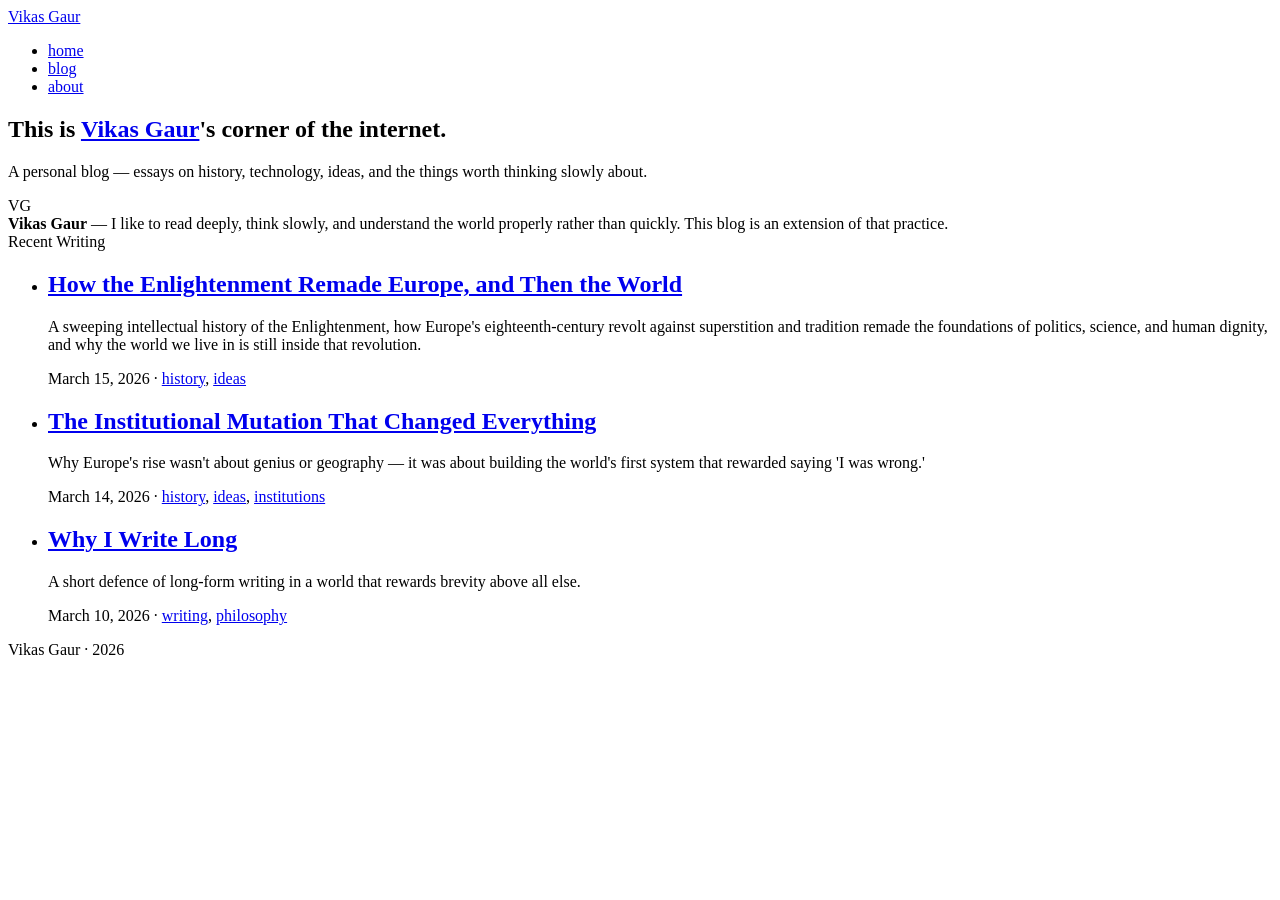
<file: public/index.html>
<!doctype html><html lang=en><head><meta name=generator content="Hugo 0.157.0"><meta charset=utf-8><meta name=viewport content="width=device-width,initial-scale=1"><title>Vikas Gaur — Reading deeply, thinking slowly.</title><meta name=description content="A personal blog — essays on history, technology, ideas, and the things worth thinking slowly about."><meta name=author content="Vikas Gaur"><link rel=stylesheet href=https://vksgaur.github.io/vikas-blog/css/style.css><link rel=icon type=image/svg+xml href="data:image/svg+xml,%3Csvg xmlns='http://www.w3.org/2000/svg' viewBox='0 0 100 100'%3E%3Crect width='100' height='100' rx='20' fill='%233b3b9e'/%3E%3Ctext x='50' y='66' font-family='Georgia, serif' font-size='52' font-weight='bold' fill='%23faf8f0' text-anchor='middle'%3EVG%3C/text%3E%3C/svg%3E"><link rel=alternate type=application/rss+xml title="Vikas Gaur" href=https://vksgaur.github.io/vikas-blog/index.xml></head><body><header class=site-header><nav class=site-nav><a href=https://vksgaur.github.io/vikas-blog/ class=site-logo>Vikas Gaur</a><ul class=nav-links><li><a href=/vikas-blog/>home</a></li><li><a href=/vikas-blog/posts/>blog</a></li><li><a href=/vikas-blog/about/>about</a></li></ul></nav></header><main class=site-main><section class=home-hero><h1>This is <a href=/about/>Vikas Gaur</a>'s corner of the internet.</h1><p class=tagline>A personal blog — essays on history, technology, ideas, and the things worth thinking slowly about.</p><div class=home-author><div class=home-avatar>VG</div><div class=home-author-text><strong>Vikas Gaur</strong> — I like to read deeply, think slowly, and understand the world
properly rather than quickly. This blog is an extension of that practice.</div></div></section><div class=posts-section-title>Recent Writing</div><ul class=post-list><li class=post-item><h2 class=post-item-title><a href=https://vksgaur.github.io/vikas-blog/posts/enlightenment/>How the Enlightenment Remade Europe, and Then the World</a></h2><p class=post-item-summary>A sweeping intellectual history of the Enlightenment, how Europe's eighteenth-century revolt against superstition and tradition remade the foundations of politics, science, and human dignity, and why the world we live in is still inside that revolution.</p><div class=post-item-meta><time datetime=2026-03-15>March 15, 2026</time>
· <a href=https://vksgaur.github.io/vikas-blog/%20tags/history/>history</a>, <a href=https://vksgaur.github.io/vikas-blog/%20tags/ideas/>ideas</a></div></li><li class=post-item><h2 class=post-item-title><a href=https://vksgaur.github.io/vikas-blog/posts/the-institutional-mutation/>The Institutional Mutation That Changed Everything</a></h2><p class=post-item-summary>Why Europe's rise wasn't about genius or geography — it was about building the world's first system that rewarded saying 'I was wrong.'</p><div class=post-item-meta><time datetime=2026-03-14>March 14, 2026</time>
· <a href=https://vksgaur.github.io/vikas-blog/%20tags/history/>history</a>, <a href=https://vksgaur.github.io/vikas-blog/%20tags/ideas/>ideas</a>, <a href=https://vksgaur.github.io/vikas-blog/%20tags/institutions/>institutions</a></div></li><li class=post-item><h2 class=post-item-title><a href=https://vksgaur.github.io/vikas-blog/posts/why-i-write-long/>Why I Write Long</a></h2><p class=post-item-summary>A short defence of long-form writing in a world that rewards brevity above all else.</p><div class=post-item-meta><time datetime=2026-03-10>March 10, 2026</time>
· <a href=https://vksgaur.github.io/vikas-blog/%20tags/writing/>writing</a>, <a href=https://vksgaur.github.io/vikas-blog/%20tags/philosophy/>philosophy</a></div></li></ul></main><footer class=site-footer>Vikas Gaur · 2026</footer></body></html>
</file>
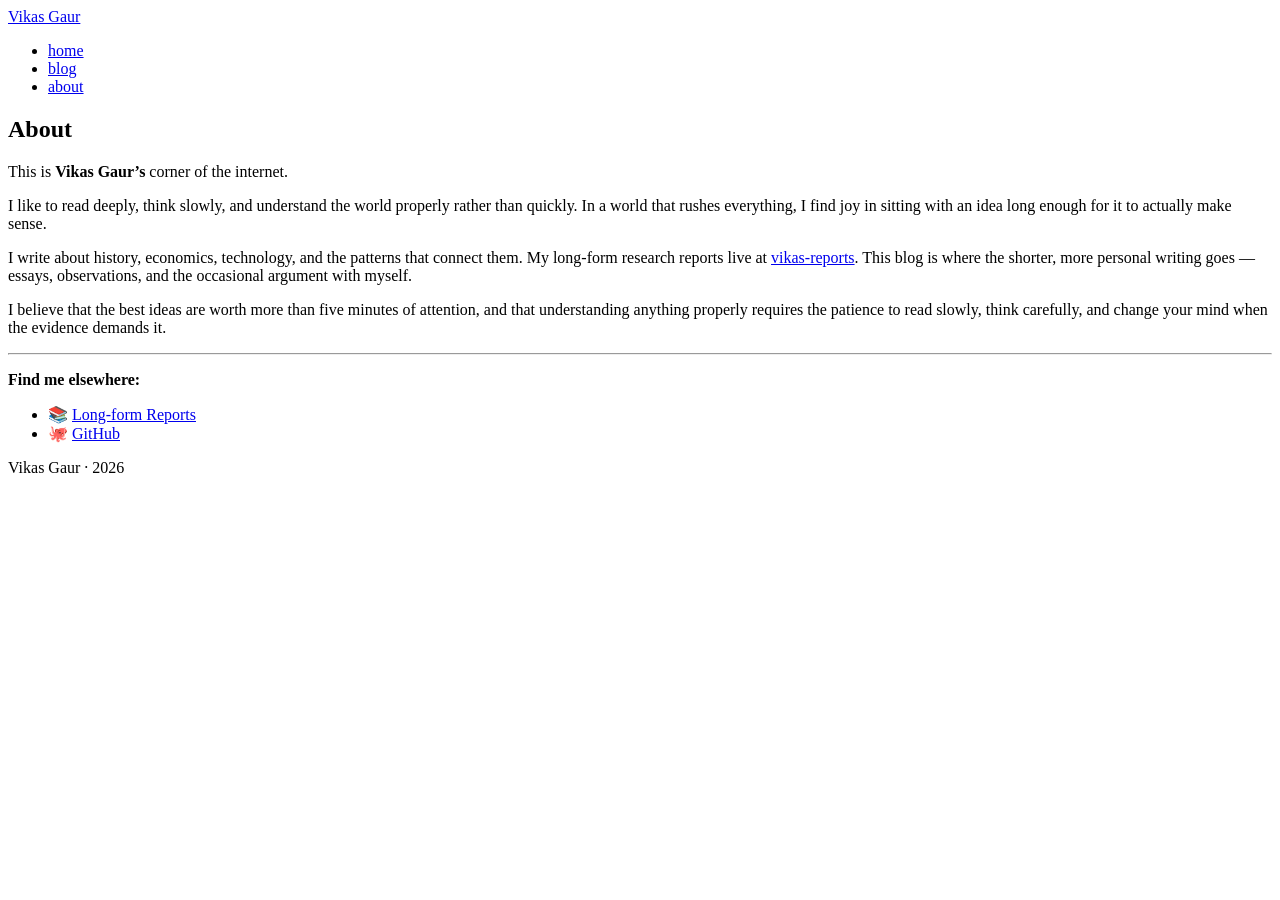
<file: public/about/index.html>
<!doctype html><html lang=en><head><meta charset=utf-8><meta name=viewport content="width=device-width,initial-scale=1"><title>About — Vikas Gaur</title><meta name=description content="A personal blog — essays on history, technology, ideas, and the things worth thinking slowly about."><meta name=author content="Vikas Gaur"><link rel=stylesheet href=https://vksgaur.github.io/vikas-blog/css/style.css><link rel=icon type=image/svg+xml href="data:image/svg+xml,%3Csvg xmlns='http://www.w3.org/2000/svg' viewBox='0 0 100 100'%3E%3Crect width='100' height='100' rx='20' fill='%233b3b9e'/%3E%3Ctext x='50' y='66' font-family='Georgia, serif' font-size='52' font-weight='bold' fill='%23faf8f0' text-anchor='middle'%3EVG%3C/text%3E%3C/svg%3E"></head><body><header class=site-header><nav class=site-nav><a href=https://vksgaur.github.io/vikas-blog/ class=site-logo>Vikas Gaur</a><ul class=nav-links><li><a href=/vikas-blog/>home</a></li><li><a href=/vikas-blog/posts/>blog</a></li><li><a href=/vikas-blog/about/>about</a></li></ul></nav></header><main class=site-main><article><header class=post-header><h1 class=post-title>About</h1></header><div class=post-body><p>This is <strong>Vikas Gaur&rsquo;s</strong> corner of the internet.</p><p>I like to read deeply, think slowly, and understand the world properly rather than quickly. In a world that rushes everything, I find joy in sitting with an idea long enough for it to actually make sense.</p><p>I write about history, economics, technology, and the patterns that connect them. My long-form research reports live at <a href=https://vksgaur.github.io/vikas-reports/>vikas-reports</a>. This blog is where the shorter, more personal writing goes — essays, observations, and the occasional argument with myself.</p><p>I believe that the best ideas are worth more than five minutes of attention, and that understanding anything properly requires the patience to read slowly, think carefully, and change your mind when the evidence demands it.</p><hr><p><strong>Find me elsewhere:</strong></p><ul><li>📚 <a href=https://vksgaur.github.io/vikas-reports/>Long-form Reports</a></li><li>🐙 <a href=https://github.com/vksgaur>GitHub</a></li></ul></div><nav class=post-nav><span></span></nav></article></main><footer class=site-footer>Vikas Gaur · 2026</footer></body></html>
</file>
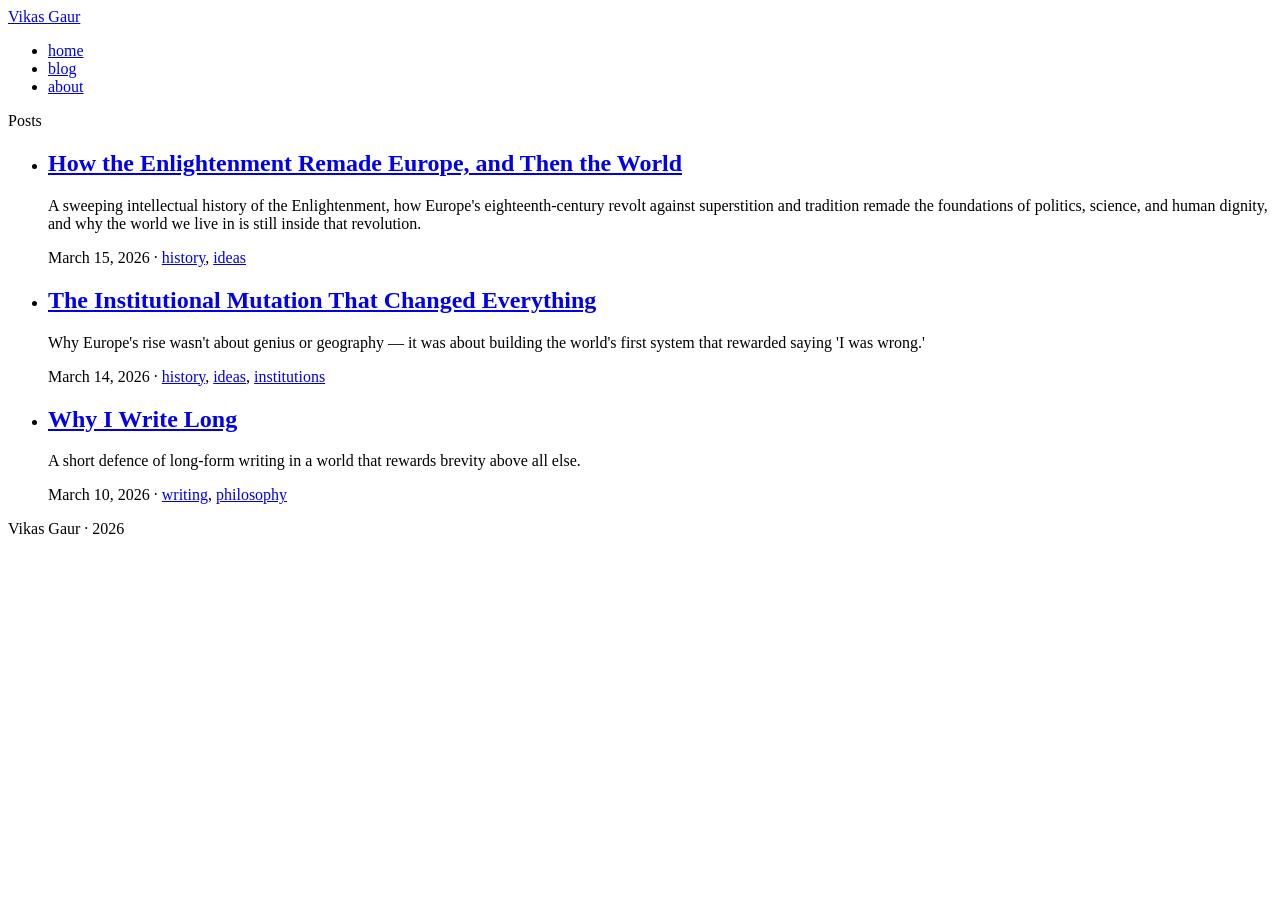
<file: public/posts/index.html>
<!doctype html><html lang=en><head><meta charset=utf-8><meta name=viewport content="width=device-width,initial-scale=1"><title>Posts — Vikas Gaur</title><meta name=description content="A personal blog — essays on history, technology, ideas, and the things worth thinking slowly about."><meta name=author content="Vikas Gaur"><link rel=stylesheet href=https://vksgaur.github.io/vikas-blog/css/style.css><link rel=icon type=image/svg+xml href="data:image/svg+xml,%3Csvg xmlns='http://www.w3.org/2000/svg' viewBox='0 0 100 100'%3E%3Crect width='100' height='100' rx='20' fill='%233b3b9e'/%3E%3Ctext x='50' y='66' font-family='Georgia, serif' font-size='52' font-weight='bold' fill='%23faf8f0' text-anchor='middle'%3EVG%3C/text%3E%3C/svg%3E"><link rel=alternate type=application/rss+xml title="Vikas Gaur" href=https://vksgaur.github.io/vikas-blog/posts/index.xml></head><body><header class=site-header><nav class=site-nav><a href=https://vksgaur.github.io/vikas-blog/ class=site-logo>Vikas Gaur</a><ul class=nav-links><li><a href=/vikas-blog/>home</a></li><li><a href=/vikas-blog/posts/>blog</a></li><li><a href=/vikas-blog/about/>about</a></li></ul></nav></header><main class=site-main><div class=posts-section-title>Posts</div><ul class=post-list><li class=post-item><h2 class=post-item-title><a href=https://vksgaur.github.io/vikas-blog/posts/enlightenment/>How the Enlightenment Remade Europe, and Then the World</a></h2><p class=post-item-summary>A sweeping intellectual history of the Enlightenment, how Europe's eighteenth-century revolt against superstition and tradition remade the foundations of politics, science, and human dignity, and why the world we live in is still inside that revolution.</p><div class=post-item-meta><time datetime=2026-03-15>March 15, 2026</time>
· <a href=https://vksgaur.github.io/vikas-blog/%20tags/history/>history</a>, <a href=https://vksgaur.github.io/vikas-blog/%20tags/ideas/>ideas</a></div></li><li class=post-item><h2 class=post-item-title><a href=https://vksgaur.github.io/vikas-blog/posts/the-institutional-mutation/>The Institutional Mutation That Changed Everything</a></h2><p class=post-item-summary>Why Europe's rise wasn't about genius or geography — it was about building the world's first system that rewarded saying 'I was wrong.'</p><div class=post-item-meta><time datetime=2026-03-14>March 14, 2026</time>
· <a href=https://vksgaur.github.io/vikas-blog/%20tags/history/>history</a>, <a href=https://vksgaur.github.io/vikas-blog/%20tags/ideas/>ideas</a>, <a href=https://vksgaur.github.io/vikas-blog/%20tags/institutions/>institutions</a></div></li><li class=post-item><h2 class=post-item-title><a href=https://vksgaur.github.io/vikas-blog/posts/why-i-write-long/>Why I Write Long</a></h2><p class=post-item-summary>A short defence of long-form writing in a world that rewards brevity above all else.</p><div class=post-item-meta><time datetime=2026-03-10>March 10, 2026</time>
· <a href=https://vksgaur.github.io/vikas-blog/%20tags/writing/>writing</a>, <a href=https://vksgaur.github.io/vikas-blog/%20tags/philosophy/>philosophy</a></div></li></ul></main><footer class=site-footer>Vikas Gaur · 2026</footer></body></html>
</file>
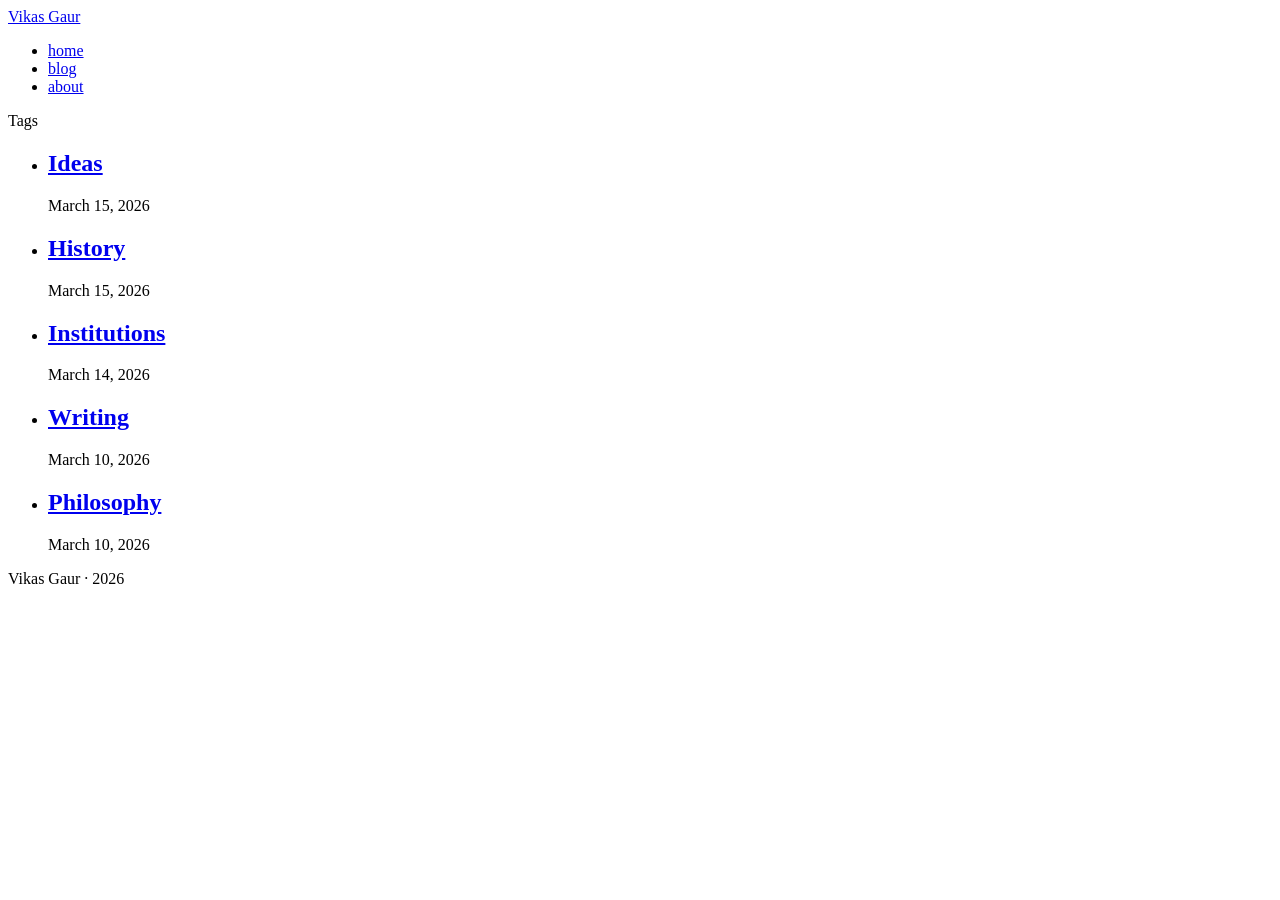
<file: public/tags/index.html>
<!doctype html><html lang=en><head><meta charset=utf-8><meta name=viewport content="width=device-width,initial-scale=1"><title>Tags — Vikas Gaur</title><meta name=description content="A personal blog — essays on history, technology, ideas, and the things worth thinking slowly about."><meta name=author content="Vikas Gaur"><link rel=stylesheet href=https://vksgaur.github.io/vikas-blog/css/style.css><link rel=icon type=image/svg+xml href="data:image/svg+xml,%3Csvg xmlns='http://www.w3.org/2000/svg' viewBox='0 0 100 100'%3E%3Crect width='100' height='100' rx='20' fill='%233b3b9e'/%3E%3Ctext x='50' y='66' font-family='Georgia, serif' font-size='52' font-weight='bold' fill='%23faf8f0' text-anchor='middle'%3EVG%3C/text%3E%3C/svg%3E"><link rel=alternate type=application/rss+xml title="Vikas Gaur" href=https://vksgaur.github.io/vikas-blog/tags/index.xml></head><body><header class=site-header><nav class=site-nav><a href=https://vksgaur.github.io/vikas-blog/ class=site-logo>Vikas Gaur</a><ul class=nav-links><li><a href=/vikas-blog/>home</a></li><li><a href=/vikas-blog/posts/>blog</a></li><li><a href=/vikas-blog/about/>about</a></li></ul></nav></header><main class=site-main><div class=posts-section-title>Tags</div><ul class=post-list><li class=post-item><h2 class=post-item-title><a href=https://vksgaur.github.io/vikas-blog/tags/ideas/>Ideas</a></h2><p class=post-item-summary></p><div class=post-item-meta><time datetime=2026-03-15>March 15, 2026</time></div></li><li class=post-item><h2 class=post-item-title><a href=https://vksgaur.github.io/vikas-blog/tags/history/>History</a></h2><p class=post-item-summary></p><div class=post-item-meta><time datetime=2026-03-15>March 15, 2026</time></div></li><li class=post-item><h2 class=post-item-title><a href=https://vksgaur.github.io/vikas-blog/tags/institutions/>Institutions</a></h2><p class=post-item-summary></p><div class=post-item-meta><time datetime=2026-03-14>March 14, 2026</time></div></li><li class=post-item><h2 class=post-item-title><a href=https://vksgaur.github.io/vikas-blog/tags/writing/>Writing</a></h2><p class=post-item-summary></p><div class=post-item-meta><time datetime=2026-03-10>March 10, 2026</time></div></li><li class=post-item><h2 class=post-item-title><a href=https://vksgaur.github.io/vikas-blog/tags/philosophy/>Philosophy</a></h2><p class=post-item-summary></p><div class=post-item-meta><time datetime=2026-03-10>March 10, 2026</time></div></li></ul></main><footer class=site-footer>Vikas Gaur · 2026</footer></body></html>
</file>
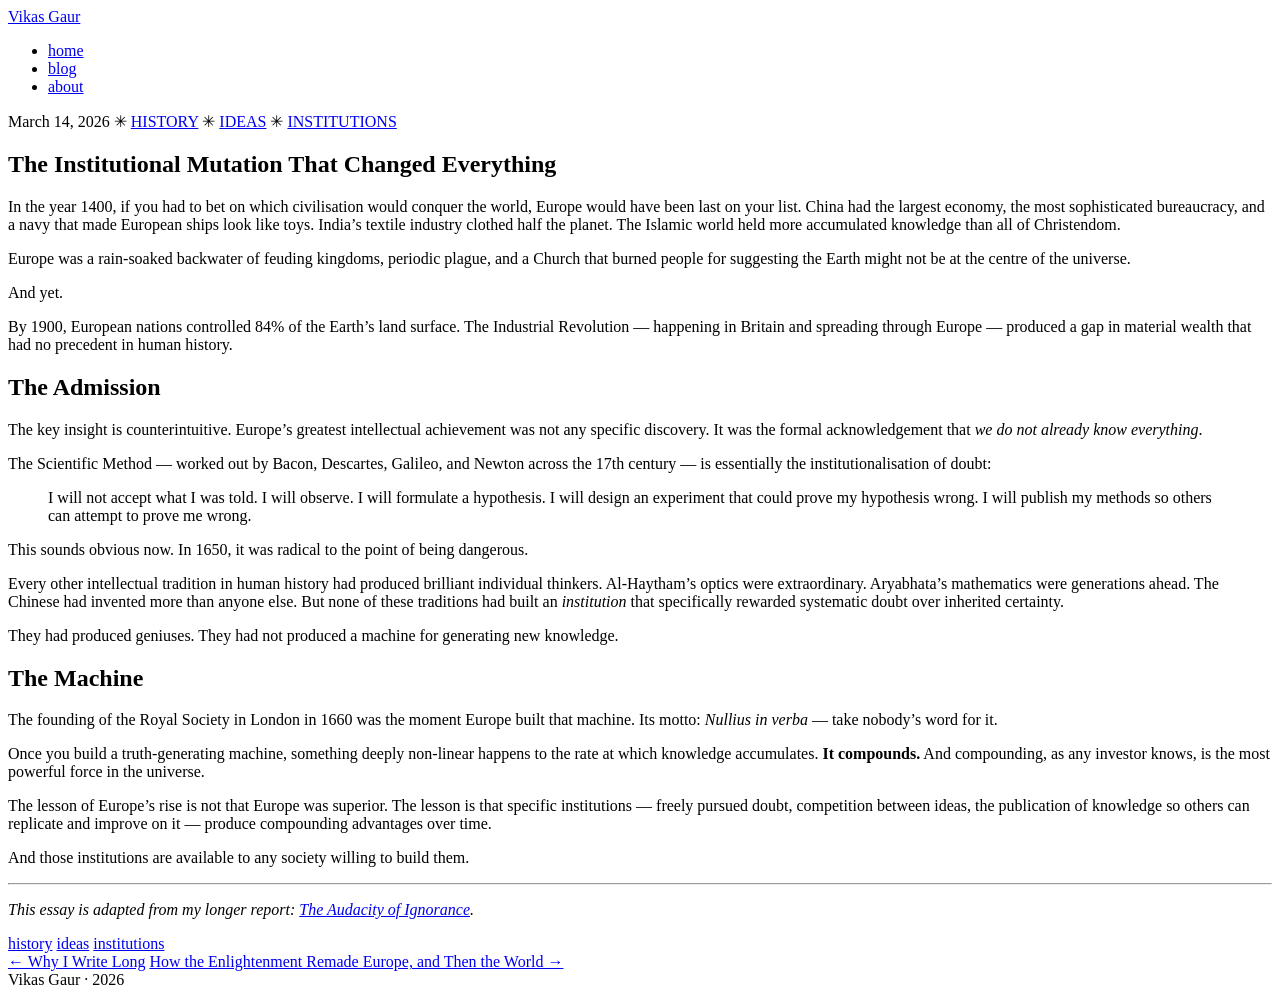
<file: public/posts/the-institutional-mutation/index.html>
<!doctype html><html lang=en><head><meta charset=utf-8><meta name=viewport content="width=device-width,initial-scale=1"><title>The Institutional Mutation That Changed Everything — Vikas Gaur</title><meta name=description content="A personal blog — essays on history, technology, ideas, and the things worth thinking slowly about."><meta name=author content="Vikas Gaur"><link rel=stylesheet href=https://vksgaur.github.io/vikas-blog/css/style.css><link rel=icon type=image/svg+xml href="data:image/svg+xml,%3Csvg xmlns='http://www.w3.org/2000/svg' viewBox='0 0 100 100'%3E%3Crect width='100' height='100' rx='20' fill='%233b3b9e'/%3E%3Ctext x='50' y='66' font-family='Georgia, serif' font-size='52' font-weight='bold' fill='%23faf8f0' text-anchor='middle'%3EVG%3C/text%3E%3C/svg%3E"></head><body><header class=site-header><nav class=site-nav><a href=https://vksgaur.github.io/vikas-blog/ class=site-logo>Vikas Gaur</a><ul class=nav-links><li><a href=/vikas-blog/>home</a></li><li><a href=/vikas-blog/posts/>blog</a></li><li><a href=/vikas-blog/about/>about</a></li></ul></nav></header><main class=site-main><article><header class=post-header><div class=post-meta><time datetime=2026-03-14>March 14, 2026</time>
<span class=sep>✳</span>
<a href=https://vksgaur.github.io/vikas-blog/%20tags/history/>HISTORY</a>
<span class=sep>✳</span>
<a href=https://vksgaur.github.io/vikas-blog/%20tags/ideas/>IDEAS</a>
<span class=sep>✳</span>
<a href=https://vksgaur.github.io/vikas-blog/%20tags/institutions/>INSTITUTIONS</a></div><h1 class=post-title>The Institutional Mutation That Changed Everything</h1></header><div class=post-body><p>In the year 1400, if you had to bet on which civilisation would conquer the world, Europe would have been last on your list. China had the largest economy, the most sophisticated bureaucracy, and a navy that made European ships look like toys. India&rsquo;s textile industry clothed half the planet. The Islamic world held more accumulated knowledge than all of Christendom.</p><p>Europe was a rain-soaked backwater of feuding kingdoms, periodic plague, and a Church that burned people for suggesting the Earth might not be at the centre of the universe.</p><p>And yet.</p><p>By 1900, European nations controlled 84% of the Earth&rsquo;s land surface. The Industrial Revolution — happening in Britain and spreading through Europe — produced a gap in material wealth that had no precedent in human history.</p><h2 id=the-admission>The Admission</h2><p>The key insight is counterintuitive. Europe&rsquo;s greatest intellectual achievement was not any specific discovery. It was the formal acknowledgement that <em>we do not already know everything</em>.</p><p>The Scientific Method — worked out by Bacon, Descartes, Galileo, and Newton across the 17th century — is essentially the institutionalisation of doubt:</p><blockquote><p>I will not accept what I was told. I will observe. I will formulate a hypothesis. I will design an experiment that could prove my hypothesis wrong. I will publish my methods so others can attempt to prove me wrong.</p></blockquote><p>This sounds obvious now. In 1650, it was radical to the point of being dangerous.</p><p>Every other intellectual tradition in human history had produced brilliant individual thinkers. Al-Haytham&rsquo;s optics were extraordinary. Aryabhata&rsquo;s mathematics were generations ahead. The Chinese had invented more than anyone else. But none of these traditions had built an <em>institution</em> that specifically rewarded systematic doubt over inherited certainty.</p><p>They had produced geniuses. They had not produced a machine for generating new knowledge.</p><h2 id=the-machine>The Machine</h2><p>The founding of the Royal Society in London in 1660 was the moment Europe built that machine. Its motto: <em>Nullius in verba</em> — take nobody&rsquo;s word for it.</p><p>Once you build a truth-generating machine, something deeply non-linear happens to the rate at which knowledge accumulates. <strong>It compounds.</strong> And compounding, as any investor knows, is the most powerful force in the universe.</p><p>The lesson of Europe&rsquo;s rise is not that Europe was superior. The lesson is that specific institutions — freely pursued doubt, competition between ideas, the publication of knowledge so others can replicate and improve on it — produce compounding advantages over time.</p><p>And those institutions are available to any society willing to build them.</p><hr><p><em>This essay is adapted from my longer report: <a href=https://vksgaur.github.io/vikas-reports/The_Audacity_of_Ignorance_Europe.html>The Audacity of Ignorance</a>.</em></p></div><footer class=post-footer><div class=post-tags><a href=https://vksgaur.github.io/vikas-blog/%20tags/history/ class=post-tag>history</a>
<a href=https://vksgaur.github.io/vikas-blog/%20tags/ideas/ class=post-tag>ideas</a>
<a href=https://vksgaur.github.io/vikas-blog/%20tags/institutions/ class=post-tag>institutions</a></div></footer><nav class=post-nav><a href=https://vksgaur.github.io/vikas-blog/posts/why-i-write-long/>← Why I Write Long</a>
<a href=https://vksgaur.github.io/vikas-blog/posts/enlightenment/>How the Enlightenment Remade Europe, and Then the World →</a></nav></article></main><footer class=site-footer>Vikas Gaur · 2026</footer></body></html>
</file>
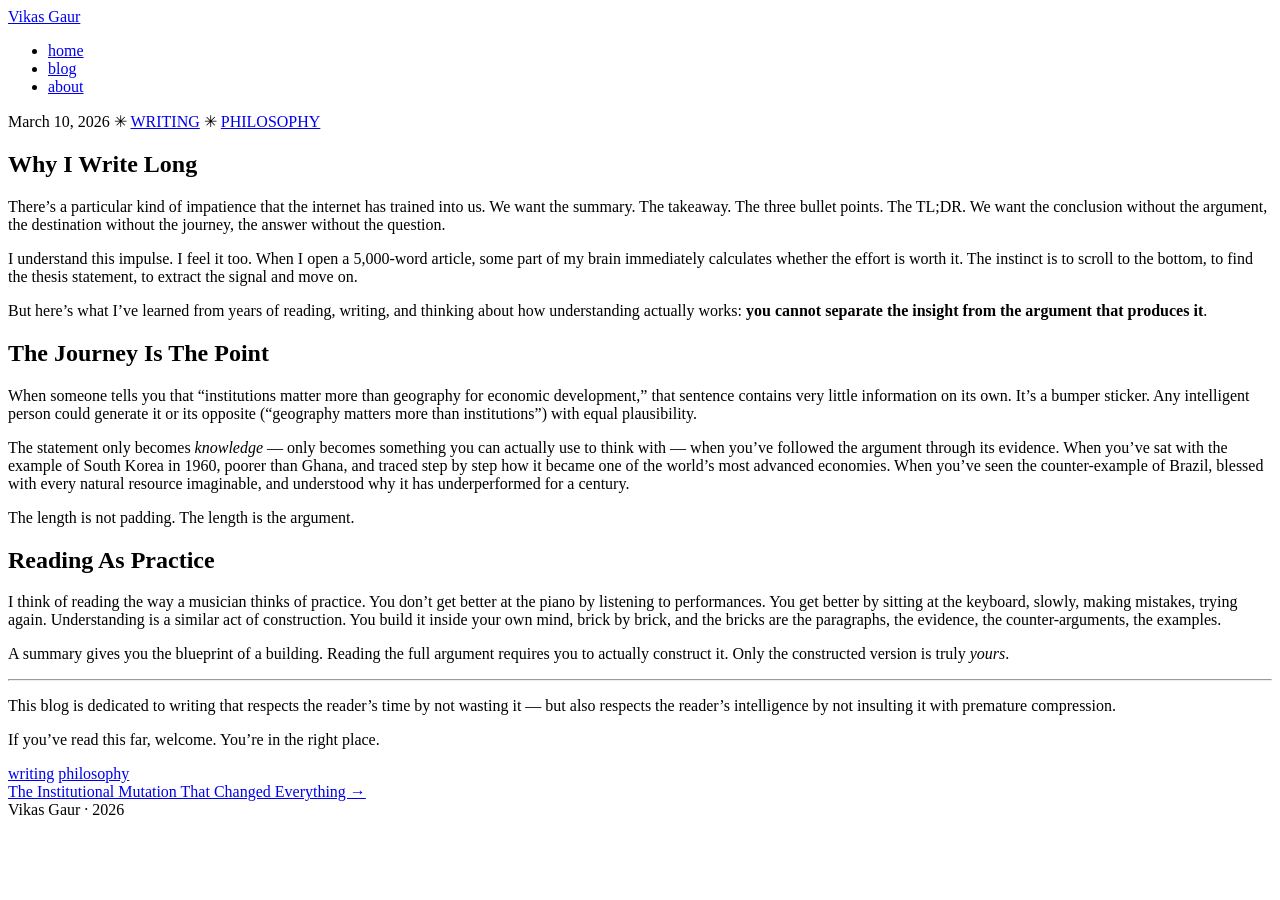
<file: public/posts/why-i-write-long/index.html>
<!doctype html><html lang=en><head><meta charset=utf-8><meta name=viewport content="width=device-width,initial-scale=1"><title>Why I Write Long — Vikas Gaur</title><meta name=description content="A personal blog — essays on history, technology, ideas, and the things worth thinking slowly about."><meta name=author content="Vikas Gaur"><link rel=stylesheet href=https://vksgaur.github.io/vikas-blog/css/style.css><link rel=icon type=image/svg+xml href="data:image/svg+xml,%3Csvg xmlns='http://www.w3.org/2000/svg' viewBox='0 0 100 100'%3E%3Crect width='100' height='100' rx='20' fill='%233b3b9e'/%3E%3Ctext x='50' y='66' font-family='Georgia, serif' font-size='52' font-weight='bold' fill='%23faf8f0' text-anchor='middle'%3EVG%3C/text%3E%3C/svg%3E"></head><body><header class=site-header><nav class=site-nav><a href=https://vksgaur.github.io/vikas-blog/ class=site-logo>Vikas Gaur</a><ul class=nav-links><li><a href=/vikas-blog/>home</a></li><li><a href=/vikas-blog/posts/>blog</a></li><li><a href=/vikas-blog/about/>about</a></li></ul></nav></header><main class=site-main><article><header class=post-header><div class=post-meta><time datetime=2026-03-10>March 10, 2026</time>
<span class=sep>✳</span>
<a href=https://vksgaur.github.io/vikas-blog/%20tags/writing/>WRITING</a>
<span class=sep>✳</span>
<a href=https://vksgaur.github.io/vikas-blog/%20tags/philosophy/>PHILOSOPHY</a></div><h1 class=post-title>Why I Write Long</h1></header><div class=post-body><p>There&rsquo;s a particular kind of impatience that the internet has trained into us. We want the summary. The takeaway. The three bullet points. The TL;DR. We want the conclusion without the argument, the destination without the journey, the answer without the question.</p><p>I understand this impulse. I feel it too. When I open a 5,000-word article, some part of my brain immediately calculates whether the effort is worth it. The instinct is to scroll to the bottom, to find the thesis statement, to extract the signal and move on.</p><p>But here&rsquo;s what I&rsquo;ve learned from years of reading, writing, and thinking about how understanding actually works: <strong>you cannot separate the insight from the argument that produces it</strong>.</p><h2 id=the-journey-is-the-point>The Journey Is The Point</h2><p>When someone tells you that &ldquo;institutions matter more than geography for economic development,&rdquo; that sentence contains very little information on its own. It&rsquo;s a bumper sticker. Any intelligent person could generate it or its opposite (&ldquo;geography matters more than institutions&rdquo;) with equal plausibility.</p><p>The statement only becomes <em>knowledge</em> — only becomes something you can actually use to think with — when you&rsquo;ve followed the argument through its evidence. When you&rsquo;ve sat with the example of South Korea in 1960, poorer than Ghana, and traced step by step how it became one of the world&rsquo;s most advanced economies. When you&rsquo;ve seen the counter-example of Brazil, blessed with every natural resource imaginable, and understood why it has underperformed for a century.</p><p>The length is not padding. The length is the argument.</p><h2 id=reading-as-practice>Reading As Practice</h2><p>I think of reading the way a musician thinks of practice. You don&rsquo;t get better at the piano by listening to performances. You get better by sitting at the keyboard, slowly, making mistakes, trying again. Understanding is a similar act of construction. You build it inside your own mind, brick by brick, and the bricks are the paragraphs, the evidence, the counter-arguments, the examples.</p><p>A summary gives you the blueprint of a building. Reading the full argument requires you to actually construct it. Only the constructed version is truly <em>yours</em>.</p><hr><p>This blog is dedicated to writing that respects the reader&rsquo;s time by not wasting it — but also respects the reader&rsquo;s intelligence by not insulting it with premature compression.</p><p>If you&rsquo;ve read this far, welcome. You&rsquo;re in the right place.</p></div><footer class=post-footer><div class=post-tags><a href=https://vksgaur.github.io/vikas-blog/%20tags/writing/ class=post-tag>writing</a>
<a href=https://vksgaur.github.io/vikas-blog/%20tags/philosophy/ class=post-tag>philosophy</a></div></footer><nav class=post-nav><span></span>
<a href=https://vksgaur.github.io/vikas-blog/posts/the-institutional-mutation/>The Institutional Mutation That Changed Everything →</a></nav></article></main><footer class=site-footer>Vikas Gaur · 2026</footer></body></html>
</file>
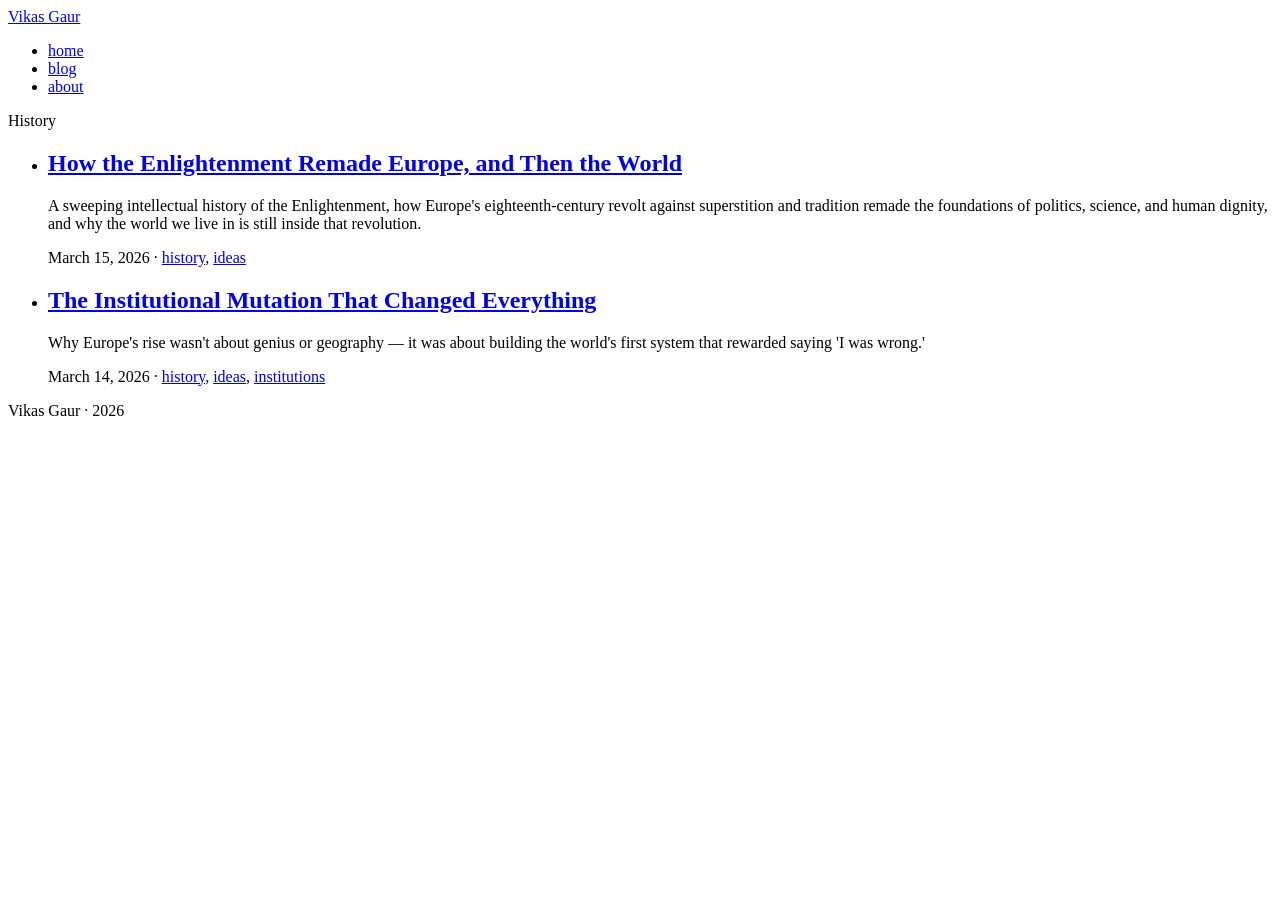
<file: public/tags/history/index.html>
<!doctype html><html lang=en><head><meta charset=utf-8><meta name=viewport content="width=device-width,initial-scale=1"><title>History — Vikas Gaur</title><meta name=description content="A personal blog — essays on history, technology, ideas, and the things worth thinking slowly about."><meta name=author content="Vikas Gaur"><link rel=stylesheet href=https://vksgaur.github.io/vikas-blog/css/style.css><link rel=icon type=image/svg+xml href="data:image/svg+xml,%3Csvg xmlns='http://www.w3.org/2000/svg' viewBox='0 0 100 100'%3E%3Crect width='100' height='100' rx='20' fill='%233b3b9e'/%3E%3Ctext x='50' y='66' font-family='Georgia, serif' font-size='52' font-weight='bold' fill='%23faf8f0' text-anchor='middle'%3EVG%3C/text%3E%3C/svg%3E"><link rel=alternate type=application/rss+xml title="Vikas Gaur" href=https://vksgaur.github.io/vikas-blog/tags/history/index.xml></head><body><header class=site-header><nav class=site-nav><a href=https://vksgaur.github.io/vikas-blog/ class=site-logo>Vikas Gaur</a><ul class=nav-links><li><a href=/vikas-blog/>home</a></li><li><a href=/vikas-blog/posts/>blog</a></li><li><a href=/vikas-blog/about/>about</a></li></ul></nav></header><main class=site-main><div class=posts-section-title>History</div><ul class=post-list><li class=post-item><h2 class=post-item-title><a href=https://vksgaur.github.io/vikas-blog/posts/enlightenment/>How the Enlightenment Remade Europe, and Then the World</a></h2><p class=post-item-summary>A sweeping intellectual history of the Enlightenment, how Europe's eighteenth-century revolt against superstition and tradition remade the foundations of politics, science, and human dignity, and why the world we live in is still inside that revolution.</p><div class=post-item-meta><time datetime=2026-03-15>March 15, 2026</time>
· <a href=https://vksgaur.github.io/vikas-blog/%20tags/history/>history</a>, <a href=https://vksgaur.github.io/vikas-blog/%20tags/ideas/>ideas</a></div></li><li class=post-item><h2 class=post-item-title><a href=https://vksgaur.github.io/vikas-blog/posts/the-institutional-mutation/>The Institutional Mutation That Changed Everything</a></h2><p class=post-item-summary>Why Europe's rise wasn't about genius or geography — it was about building the world's first system that rewarded saying 'I was wrong.'</p><div class=post-item-meta><time datetime=2026-03-14>March 14, 2026</time>
· <a href=https://vksgaur.github.io/vikas-blog/%20tags/history/>history</a>, <a href=https://vksgaur.github.io/vikas-blog/%20tags/ideas/>ideas</a>, <a href=https://vksgaur.github.io/vikas-blog/%20tags/institutions/>institutions</a></div></li></ul></main><footer class=site-footer>Vikas Gaur · 2026</footer></body></html>
</file>
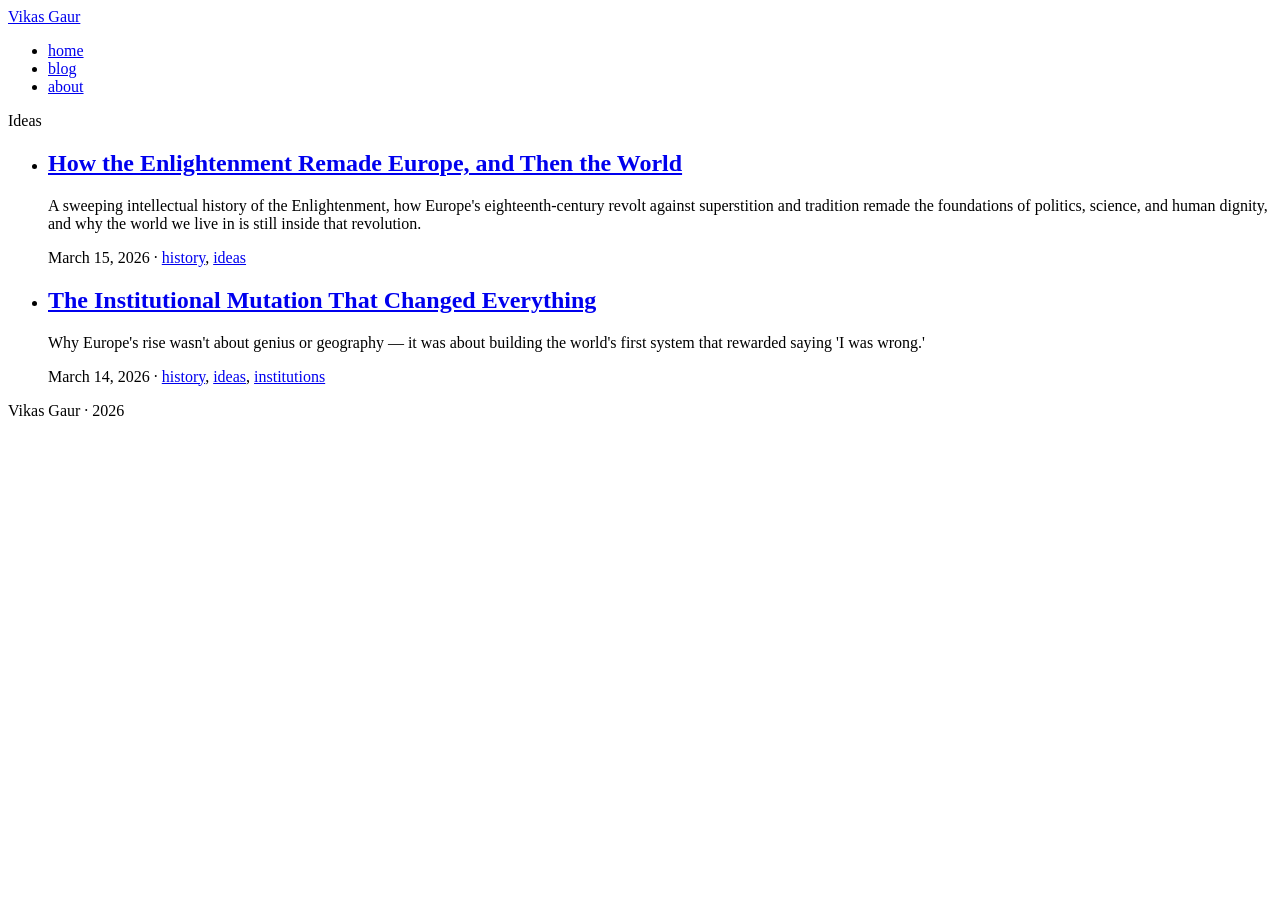
<file: public/tags/ideas/index.html>
<!doctype html><html lang=en><head><meta charset=utf-8><meta name=viewport content="width=device-width,initial-scale=1"><title>Ideas — Vikas Gaur</title><meta name=description content="A personal blog — essays on history, technology, ideas, and the things worth thinking slowly about."><meta name=author content="Vikas Gaur"><link rel=stylesheet href=https://vksgaur.github.io/vikas-blog/css/style.css><link rel=icon type=image/svg+xml href="data:image/svg+xml,%3Csvg xmlns='http://www.w3.org/2000/svg' viewBox='0 0 100 100'%3E%3Crect width='100' height='100' rx='20' fill='%233b3b9e'/%3E%3Ctext x='50' y='66' font-family='Georgia, serif' font-size='52' font-weight='bold' fill='%23faf8f0' text-anchor='middle'%3EVG%3C/text%3E%3C/svg%3E"><link rel=alternate type=application/rss+xml title="Vikas Gaur" href=https://vksgaur.github.io/vikas-blog/tags/ideas/index.xml></head><body><header class=site-header><nav class=site-nav><a href=https://vksgaur.github.io/vikas-blog/ class=site-logo>Vikas Gaur</a><ul class=nav-links><li><a href=/vikas-blog/>home</a></li><li><a href=/vikas-blog/posts/>blog</a></li><li><a href=/vikas-blog/about/>about</a></li></ul></nav></header><main class=site-main><div class=posts-section-title>Ideas</div><ul class=post-list><li class=post-item><h2 class=post-item-title><a href=https://vksgaur.github.io/vikas-blog/posts/enlightenment/>How the Enlightenment Remade Europe, and Then the World</a></h2><p class=post-item-summary>A sweeping intellectual history of the Enlightenment, how Europe's eighteenth-century revolt against superstition and tradition remade the foundations of politics, science, and human dignity, and why the world we live in is still inside that revolution.</p><div class=post-item-meta><time datetime=2026-03-15>March 15, 2026</time>
· <a href=https://vksgaur.github.io/vikas-blog/%20tags/history/>history</a>, <a href=https://vksgaur.github.io/vikas-blog/%20tags/ideas/>ideas</a></div></li><li class=post-item><h2 class=post-item-title><a href=https://vksgaur.github.io/vikas-blog/posts/the-institutional-mutation/>The Institutional Mutation That Changed Everything</a></h2><p class=post-item-summary>Why Europe's rise wasn't about genius or geography — it was about building the world's first system that rewarded saying 'I was wrong.'</p><div class=post-item-meta><time datetime=2026-03-14>March 14, 2026</time>
· <a href=https://vksgaur.github.io/vikas-blog/%20tags/history/>history</a>, <a href=https://vksgaur.github.io/vikas-blog/%20tags/ideas/>ideas</a>, <a href=https://vksgaur.github.io/vikas-blog/%20tags/institutions/>institutions</a></div></li></ul></main><footer class=site-footer>Vikas Gaur · 2026</footer></body></html>
</file>
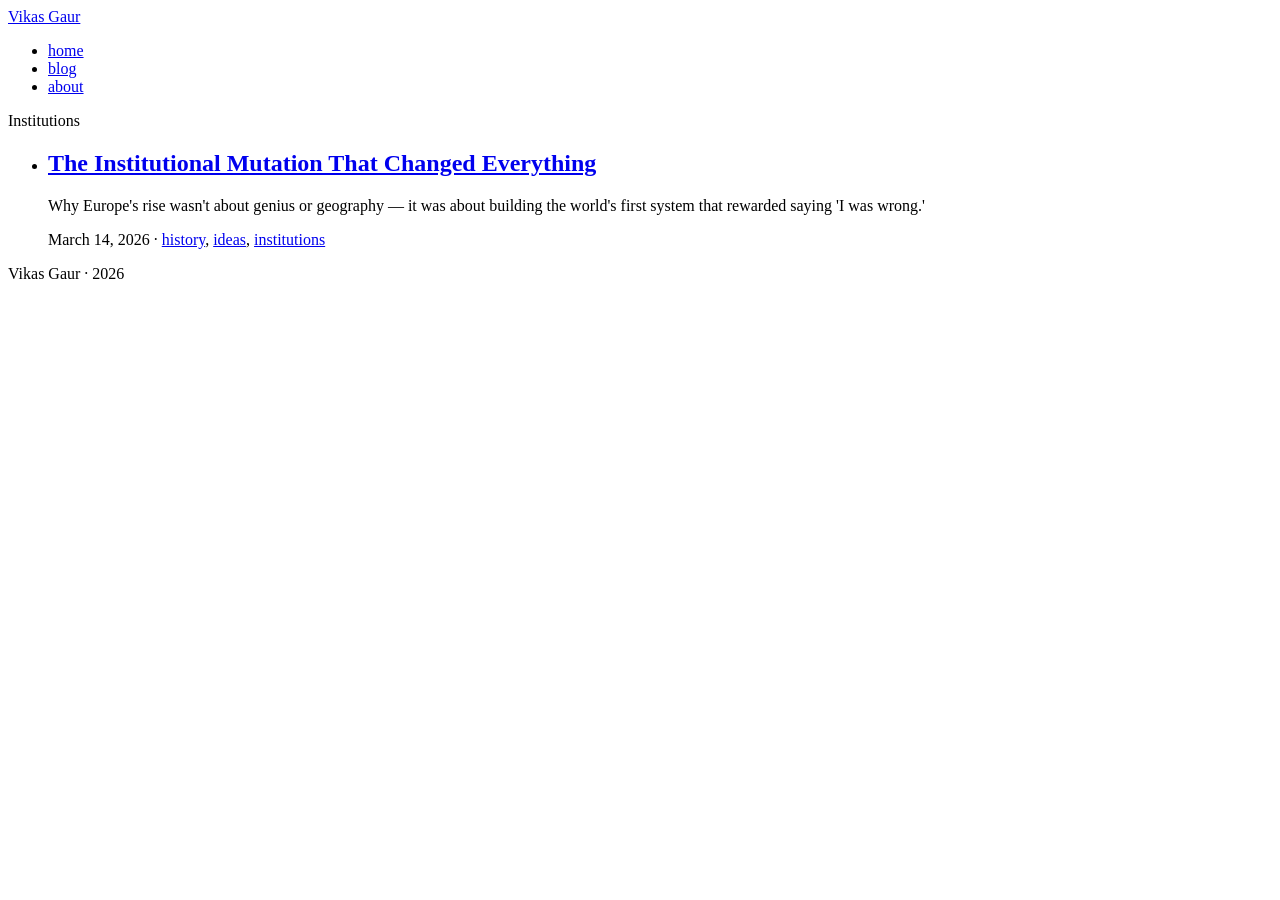
<file: public/tags/institutions/index.html>
<!doctype html><html lang=en><head><meta charset=utf-8><meta name=viewport content="width=device-width,initial-scale=1"><title>Institutions — Vikas Gaur</title><meta name=description content="A personal blog — essays on history, technology, ideas, and the things worth thinking slowly about."><meta name=author content="Vikas Gaur"><link rel=stylesheet href=https://vksgaur.github.io/vikas-blog/css/style.css><link rel=icon type=image/svg+xml href="data:image/svg+xml,%3Csvg xmlns='http://www.w3.org/2000/svg' viewBox='0 0 100 100'%3E%3Crect width='100' height='100' rx='20' fill='%233b3b9e'/%3E%3Ctext x='50' y='66' font-family='Georgia, serif' font-size='52' font-weight='bold' fill='%23faf8f0' text-anchor='middle'%3EVG%3C/text%3E%3C/svg%3E"><link rel=alternate type=application/rss+xml title="Vikas Gaur" href=https://vksgaur.github.io/vikas-blog/tags/institutions/index.xml></head><body><header class=site-header><nav class=site-nav><a href=https://vksgaur.github.io/vikas-blog/ class=site-logo>Vikas Gaur</a><ul class=nav-links><li><a href=/vikas-blog/>home</a></li><li><a href=/vikas-blog/posts/>blog</a></li><li><a href=/vikas-blog/about/>about</a></li></ul></nav></header><main class=site-main><div class=posts-section-title>Institutions</div><ul class=post-list><li class=post-item><h2 class=post-item-title><a href=https://vksgaur.github.io/vikas-blog/posts/the-institutional-mutation/>The Institutional Mutation That Changed Everything</a></h2><p class=post-item-summary>Why Europe's rise wasn't about genius or geography — it was about building the world's first system that rewarded saying 'I was wrong.'</p><div class=post-item-meta><time datetime=2026-03-14>March 14, 2026</time>
· <a href=https://vksgaur.github.io/vikas-blog/%20tags/history/>history</a>, <a href=https://vksgaur.github.io/vikas-blog/%20tags/ideas/>ideas</a>, <a href=https://vksgaur.github.io/vikas-blog/%20tags/institutions/>institutions</a></div></li></ul></main><footer class=site-footer>Vikas Gaur · 2026</footer></body></html>
</file>
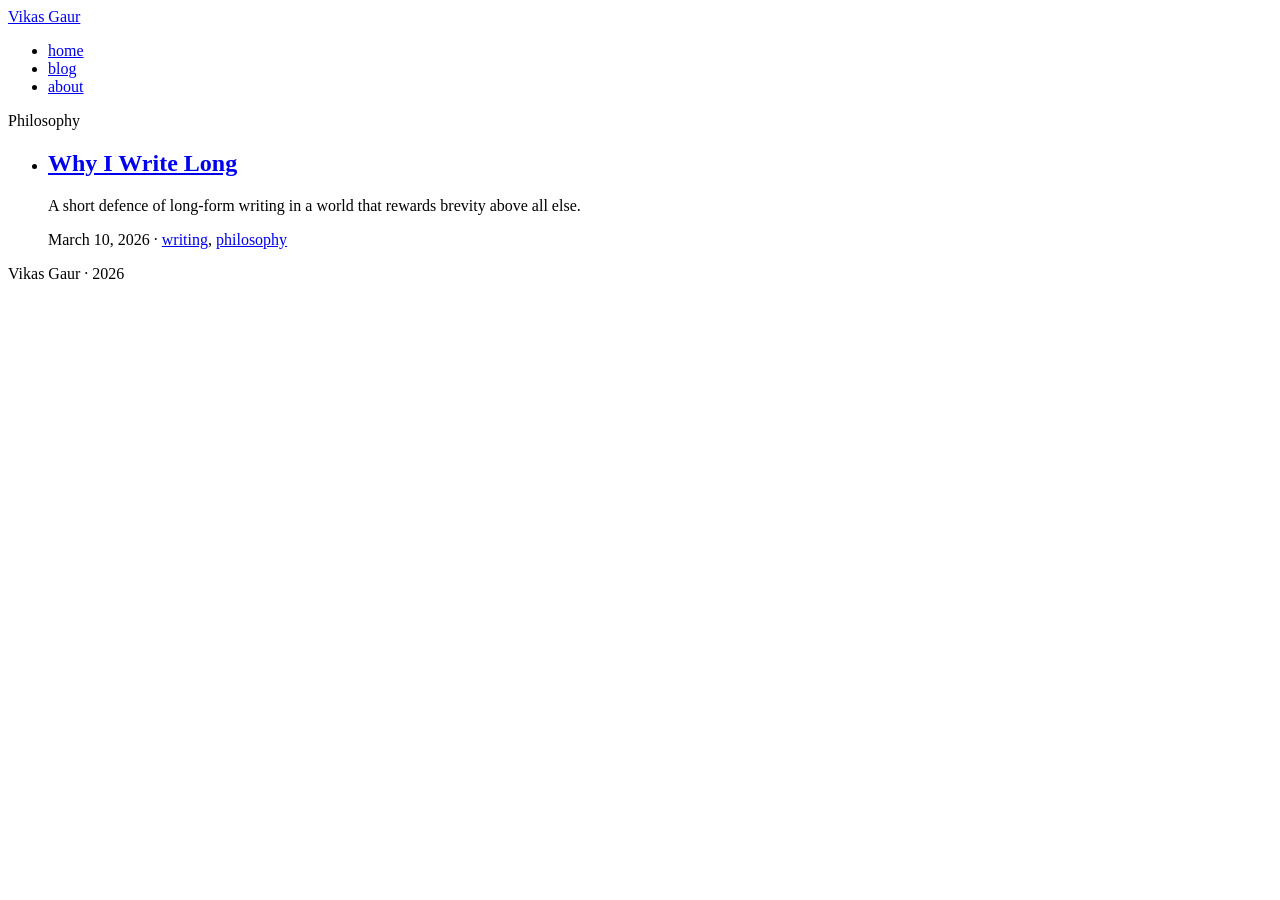
<file: public/tags/philosophy/index.html>
<!doctype html><html lang=en><head><meta charset=utf-8><meta name=viewport content="width=device-width,initial-scale=1"><title>Philosophy — Vikas Gaur</title><meta name=description content="A personal blog — essays on history, technology, ideas, and the things worth thinking slowly about."><meta name=author content="Vikas Gaur"><link rel=stylesheet href=https://vksgaur.github.io/vikas-blog/css/style.css><link rel=icon type=image/svg+xml href="data:image/svg+xml,%3Csvg xmlns='http://www.w3.org/2000/svg' viewBox='0 0 100 100'%3E%3Crect width='100' height='100' rx='20' fill='%233b3b9e'/%3E%3Ctext x='50' y='66' font-family='Georgia, serif' font-size='52' font-weight='bold' fill='%23faf8f0' text-anchor='middle'%3EVG%3C/text%3E%3C/svg%3E"><link rel=alternate type=application/rss+xml title="Vikas Gaur" href=https://vksgaur.github.io/vikas-blog/tags/philosophy/index.xml></head><body><header class=site-header><nav class=site-nav><a href=https://vksgaur.github.io/vikas-blog/ class=site-logo>Vikas Gaur</a><ul class=nav-links><li><a href=/vikas-blog/>home</a></li><li><a href=/vikas-blog/posts/>blog</a></li><li><a href=/vikas-blog/about/>about</a></li></ul></nav></header><main class=site-main><div class=posts-section-title>Philosophy</div><ul class=post-list><li class=post-item><h2 class=post-item-title><a href=https://vksgaur.github.io/vikas-blog/posts/why-i-write-long/>Why I Write Long</a></h2><p class=post-item-summary>A short defence of long-form writing in a world that rewards brevity above all else.</p><div class=post-item-meta><time datetime=2026-03-10>March 10, 2026</time>
· <a href=https://vksgaur.github.io/vikas-blog/%20tags/writing/>writing</a>, <a href=https://vksgaur.github.io/vikas-blog/%20tags/philosophy/>philosophy</a></div></li></ul></main><footer class=site-footer>Vikas Gaur · 2026</footer></body></html>
</file>
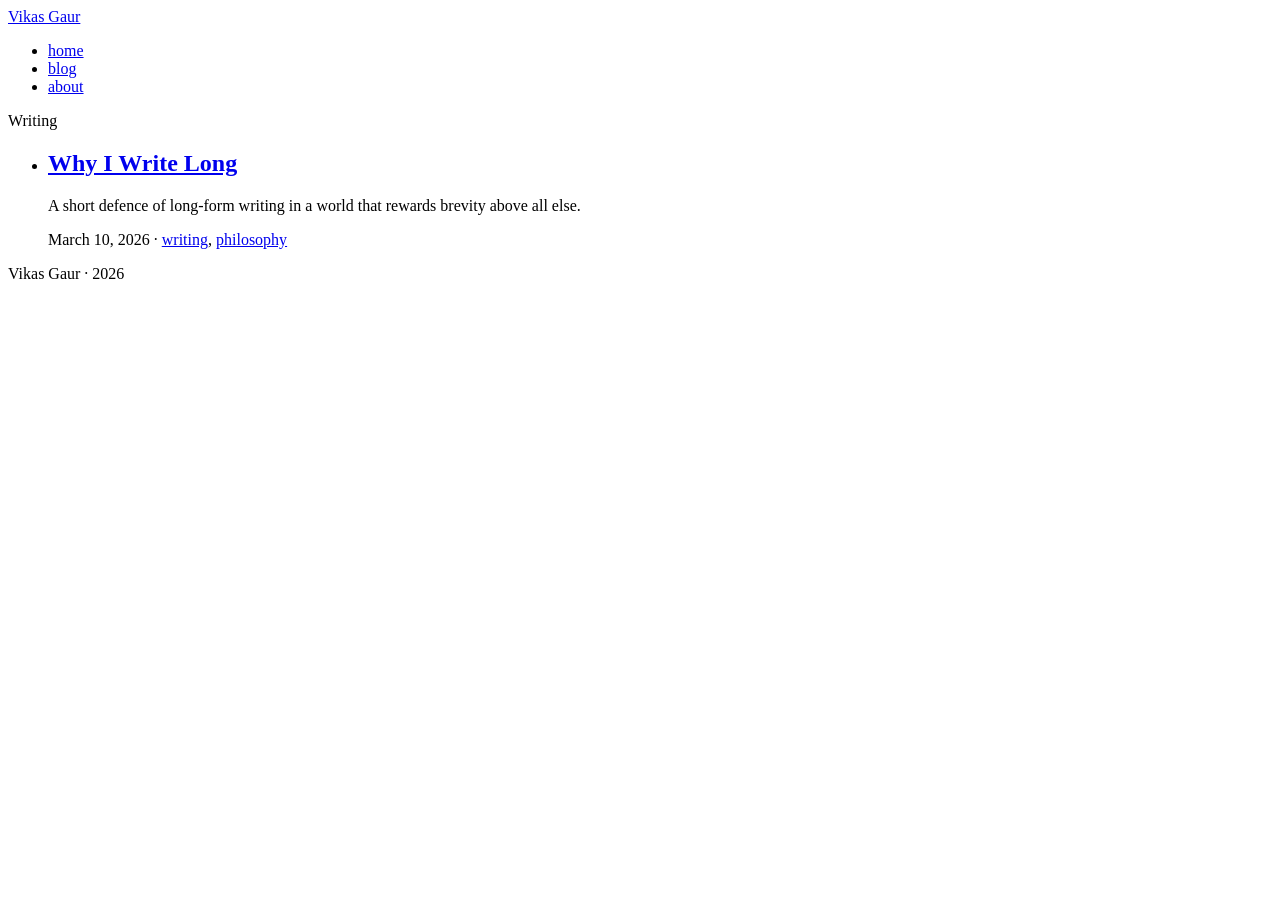
<file: public/tags/writing/index.html>
<!doctype html><html lang=en><head><meta charset=utf-8><meta name=viewport content="width=device-width,initial-scale=1"><title>Writing — Vikas Gaur</title><meta name=description content="A personal blog — essays on history, technology, ideas, and the things worth thinking slowly about."><meta name=author content="Vikas Gaur"><link rel=stylesheet href=https://vksgaur.github.io/vikas-blog/css/style.css><link rel=icon type=image/svg+xml href="data:image/svg+xml,%3Csvg xmlns='http://www.w3.org/2000/svg' viewBox='0 0 100 100'%3E%3Crect width='100' height='100' rx='20' fill='%233b3b9e'/%3E%3Ctext x='50' y='66' font-family='Georgia, serif' font-size='52' font-weight='bold' fill='%23faf8f0' text-anchor='middle'%3EVG%3C/text%3E%3C/svg%3E"><link rel=alternate type=application/rss+xml title="Vikas Gaur" href=https://vksgaur.github.io/vikas-blog/tags/writing/index.xml></head><body><header class=site-header><nav class=site-nav><a href=https://vksgaur.github.io/vikas-blog/ class=site-logo>Vikas Gaur</a><ul class=nav-links><li><a href=/vikas-blog/>home</a></li><li><a href=/vikas-blog/posts/>blog</a></li><li><a href=/vikas-blog/about/>about</a></li></ul></nav></header><main class=site-main><div class=posts-section-title>Writing</div><ul class=post-list><li class=post-item><h2 class=post-item-title><a href=https://vksgaur.github.io/vikas-blog/posts/why-i-write-long/>Why I Write Long</a></h2><p class=post-item-summary>A short defence of long-form writing in a world that rewards brevity above all else.</p><div class=post-item-meta><time datetime=2026-03-10>March 10, 2026</time>
· <a href=https://vksgaur.github.io/vikas-blog/%20tags/writing/>writing</a>, <a href=https://vksgaur.github.io/vikas-blog/%20tags/philosophy/>philosophy</a></div></li></ul></main><footer class=site-footer>Vikas Gaur · 2026</footer></body></html>
</file>
